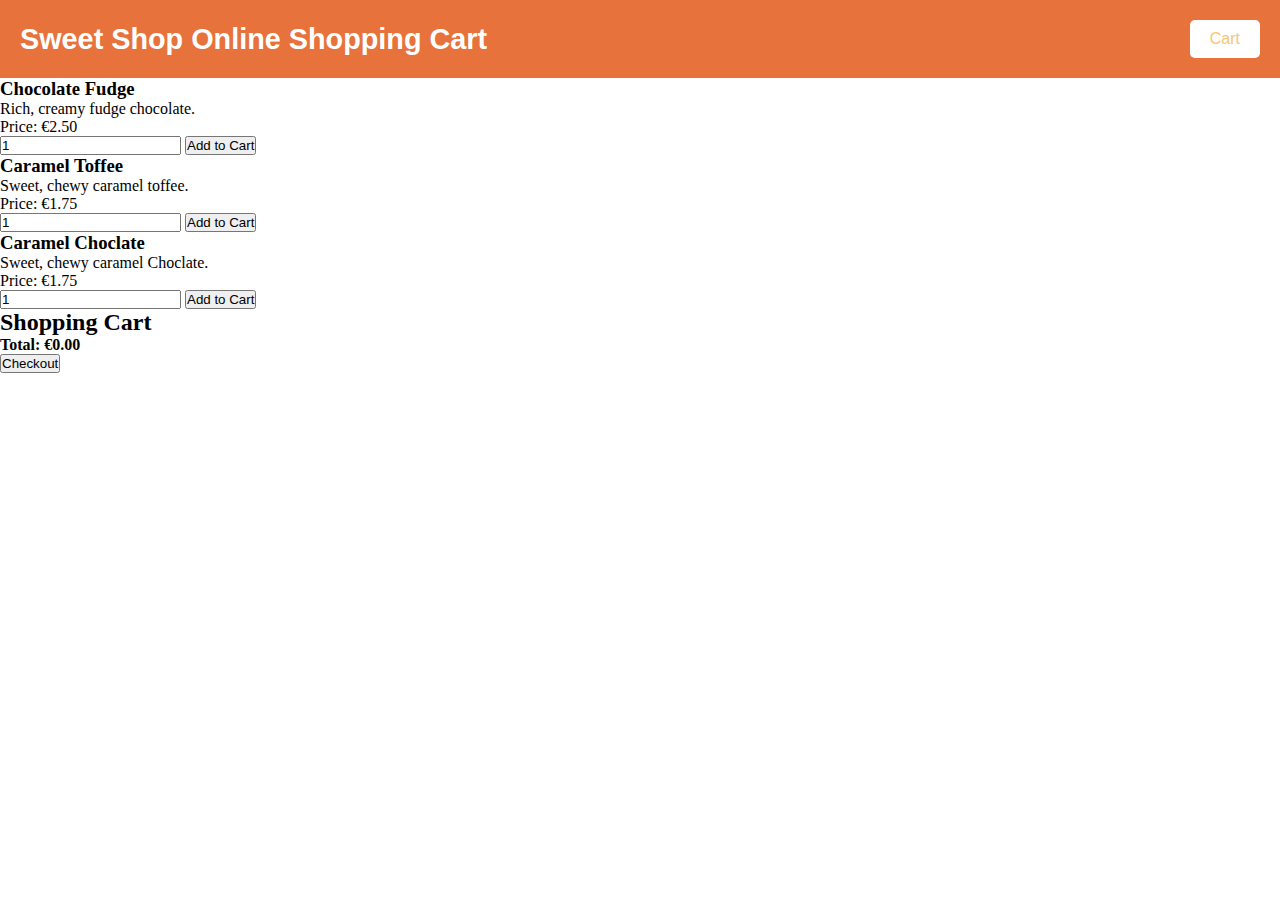
<file: index.html>
<!DOCTYPE html>
<html lang="en">
<head>
  <meta charset="UTF-8">
  <title>NAWAL SWEETS</title>
  <link rel="stylesheet" href="style.css">

</head>
<body>
    <header>
        <h1>Sweet Shop Online Shopping Cart</h1>
        <button class="menu-button" onclick="toggleCartMenu()">Cart</button>
    </header>

  <!-- products list -->
  <div id="product-list">
    <!-- Products will be dynamically inserted here -->
  </div>

   <!-- Section for shopping cart -->
    <div id="shopping-cart">
    <h2>Shopping Cart</h2>
     <div id="cart-items">
      <!-- Cart items will be rendered here -->
         </div>
           <p><strong>Total: €<span id="cart-total">0.00</span></strong></p>
              <button id="checkout-btn">Checkout</button>
              </div>

       <!-- Confirmation message -->
      <div id="confirmation"></div>

       <!-- Link to JavaScript file -->
        <script src="script.js"></script>
    </body>
      </html>
</file>
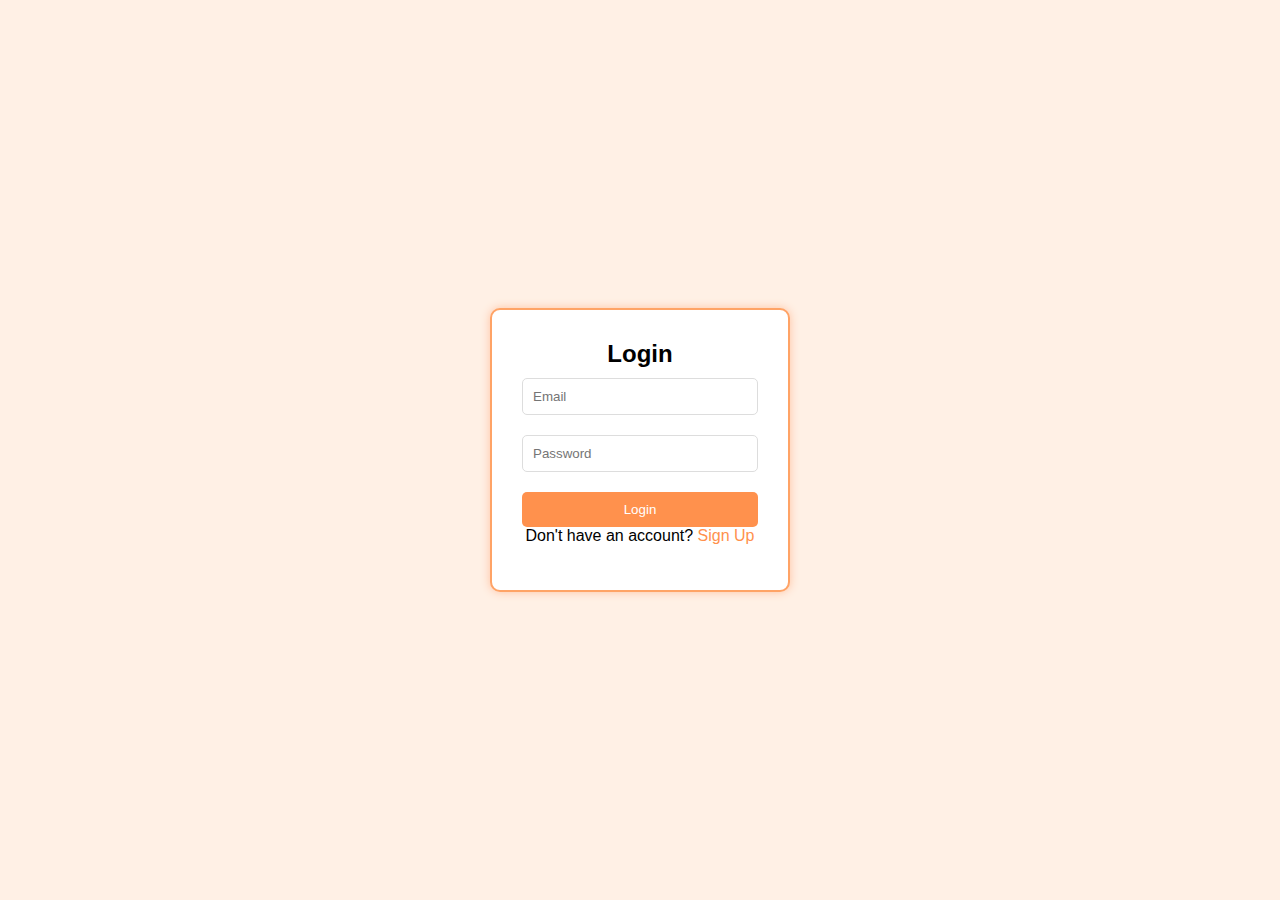
<file: auth.html>
<!DOCTYPE html>
<html lang="en">
<head>
  <meta charset="UTF-8">
  <title>Sweet Shop - Authentication</title>
  <link rel="stylesheet" href="auth.css">
  <!-- Font Awesome for password toggle icons -->
  <link rel="stylesheet" href="https://cdnjs.cloudflare.com/ajax/libs/font-awesome/6.0.0-beta3/css/all.min.css">
</head>
<body>
  <div class="auth-container">
    <!-- Login Form (default view) -->
    <div id="login-form" class="form-box">
      <h2>Login</h2>
      <input type="email" id="login-email" placeholder="Email" required />
      <div class="password-container">
        <input type="password" id="login-password" placeholder="Password" required />
        <button type="button" class="toggle-password" onclick="togglePassword('login-password', this)">
          <i class="fa fa-eye"></i>
        </button>
      </div>
      <button onclick="loginUser()">Login</button>
      <p>Don't have an account? <a href="#" onclick="toggleForm('signup')">Sign Up</a></p>
      <p id="login-message" class="message"></p>
    </div>

    <!-- Sign Up Form (hidden by default) -->
    <div id="signup-form" class="form-box hidden">
      <h2>Sign Up</h2>
      <input type="text" id="signup-name" placeholder="Username" required />
      <input type="email" id="signup-email" placeholder="Email" required />
      <div class="password-container">
        <input type="password" id="signup-password" placeholder="Enter Password" required />
        <button type="button" class="toggle-password" onclick="togglePassword('signup-password', this)">
          <i class="fa fa-eye"></i>
        </button>
      </div>
      <div class="password-container">
        <input type="password" id="signup-confirm-password" placeholder="Confirm Password" required />
        <button type="button" class="toggle-password" onclick="togglePassword('signup-confirm-password', this)">
          <i class="fa fa-eye"></i>
        </button>
      </div>
      <button onclick="signupUser()">Sign Up</button>
      <p>Already have an account? <a href="#" onclick="toggleForm('login')">Login</a></p>
      <p id="signup-message" class="message"></p>
    </div>
  </div>

  <script src="auth.js"></script>
</body>
</html>
</file>
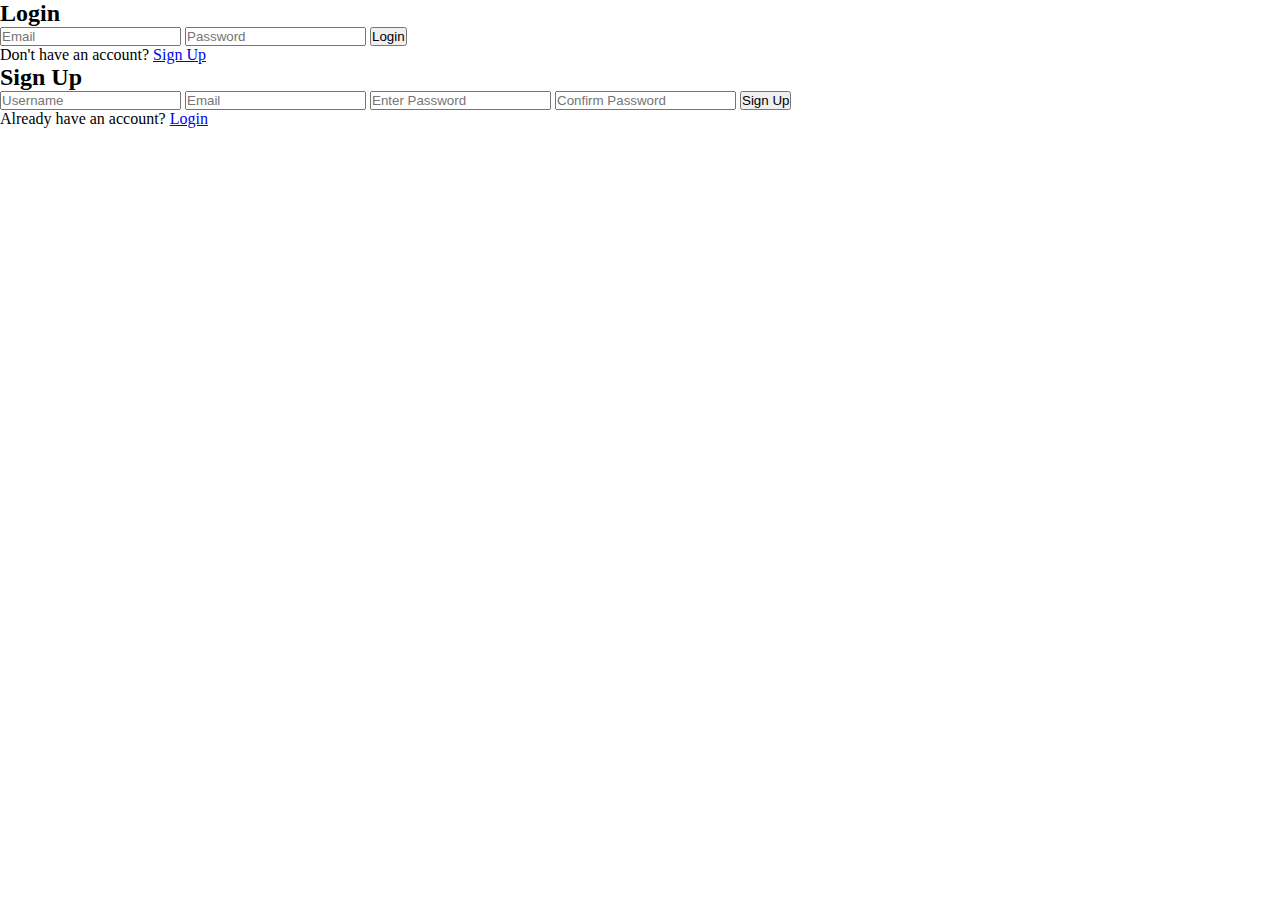
<file: login.html>
<!DOCTYPE html>
<html lang="en">
<head>
  <meta charset="UTF-8">
  <title>Sweet Shop - Login & Signup</title>
  <link rel="stylesheet" href="style.css">
</head>
<body>

  <div class="auth-container">
    <!-- Login Form -->
    <div id="login-form" class="form-box">
      <h2>Login</h2>
      <input type="email" id="login-email" placeholder="Email" required />
      <input type="password" id="login-password" placeholder="Password" required />
      <button onclick="loginUser()">Login</button>
      <p>Don't have an account? <a href="#" onclick="toggleForm('signup')">Sign Up</a></p>
    </div>

    <!-- Sign Up Form -->
    <div id="signup-form" class="form-box hidden">
      <h2>Sign Up</h2>
      <input type="text" id="signup-name" placeholder="Username" required />
      <input type="email" id="signup-email" placeholder="Email" required />
      <input type="password" id="signup-password" placeholder="Enter Password" required />
      <input type="password" id="signup-confirm-password" placeholder="Confirm Password" required />
      <button onclick="signupUser()">Sign Up</button>
      <p>Already have an account? <a href="#" onclick="toggleForm('login')">Login</a></p>
    </div>

    <!-- Message Box -->
    <p id="message"></p>
  </div>

  <script src="auth.js"></script>
</body>
</html>
</file>
<file: style.css>
/* General Reset or Basic Defaults (optional) */
* {
  box-sizing: border-box;
  margin: 0;
  padding: 0;
}

/* Header Styles */
header {
  background-color: #e8723b;
  color: #fff;
  padding: 20px;
  display: flex;
  justify-content: space-between;
  align-items: center;
}
header h1 {
  margin: 0;
  font-size: 1.8em;
  font-family: 'Arial', sans-serif;
}
.menu-button {
  background-color: #fff;
  color: #f8c471;
  border: none;
  padding: 10px 20px;
  font-size: 1em;
  cursor: pointer;
  border-radius: 5px;
  transition: background-color 0.3s;
}
.menu-button:hover {
  background-color: #f1f1f1;
}

/* Main Container */
.container {
  display: flex;
  justify-content: space-around;
  align-items: flex-start;
  margin: 20px;
}

/* Product Section */
.product-section {
  background-color: #fff4e6; /* Light peach background */
  width: 60%;
  display: grid;
  grid-template-columns: repeat(2, 1fr); /* 2 columns */
  gap: 1rem; /* Spacing between product cards */
  padding: 1rem;
  border-radius: 5px;
}

/* Individual Product Card */
.product-card {
  background-color: #ffdab9; /* Lighter orange/peach for each card */
  border-radius: 5px;
  padding: 1rem;
  text-align: center;
  box-shadow: 0 2px 4px rgba(0,0,0,0.1);
}

/* Product Image */
.product-card img {
  max-width: 100%;
  height: auto;
  border-radius: 5px;
  margin-bottom: 0.5rem;
}

/* Product Name */
.product-card h3 {
  margin: 0.5rem 0;
  font-size: 1.2em;
}

/* Quantity Controls */
.quantity-controls {
  display: flex;
  justify-content: center;
  align-items: center;
  margin: 0.5rem 0;
}
.quantity-controls button {
  background-color: #f8c471;
  color: #fff;
  border: none;
  padding: 0.5rem;
  font-size: 1em;
  cursor: pointer;
  margin: 0 0.5rem;
  border-radius: 3px;
  width: 30px;
  height: 30px;
}
.quantity-controls button:hover {
  background-color: #e0ac56;
}
.quantity-controls span {
  font-size: 1.1em;
  margin: 0 0.5rem;
  min-width: 20px;
  display: inline-block;
  text-align: center;
}

/* Add to Cart Button */
.add-to-cart-btn {
  background-color: #4CAF50;
  color: #fff;
  border: none;
  padding: 0.5rem 1rem;
  cursor: pointer;
  font-size: 1em;
  border-radius: 5px;
  transition: background-color 0.3s;
}
.add-to-cart-btn:hover {
  background-color: #45a049;
}

/* Cart Section */
.cart-section {
  background-color: #e6fff4; /* Light mint background */
  width: 30%;
  padding: 1rem;
  border-radius: 5px;
  box-shadow: 0 2px 4px rgba(0,0,0,0.1);
}
.cart-section h2 {
  margin-bottom: 1rem;
}

/* Cart Items */
#cart-items > div {
  background-color: #fff;
  margin-bottom: 0.5rem;
  padding: 0.5rem;
  border-radius: 3px;
  box-shadow: 0 1px 2px rgba(0,0,0,0.1);
}
#confirmation {
  margin-top: 10px;
  color: green;
  font-weight: bold;
}
</file>
<file: auth.css>
/* Basic Reset */
* {
    box-sizing: border-box;
    margin: 0;
    padding: 0;
  }
  
  /* Overall Body Styling */
  body {
    font-family: Arial, sans-serif;
    background: #fff0e5;
    display: flex;
    align-items: center;
    justify-content: center;
    height: 100vh;
  }
  
  /* Authentication Container */
  .auth-container {
    background-color: #fff;
    border: 2px solid #ffa366;
    padding: 30px;
    border-radius: 10px;
    box-shadow: 0 0 10px #ffc2a1;
    width: 300px;
    text-align: center;
  }
  
  /* Form Box Styling */
  .form-box {
    display: flex;
    flex-direction: column;
  }
  
  /* Input Fields */
  .form-box input {
    padding: 10px;
    margin: 10px 0;
    border-radius: 5px;
    border: 1px solid #ddd;
    width: 100%;
  }
  
  /* Password Container Styling */
  .password-container {
    position: relative;
    display: flex;
    align-items: center;
  }
  
  .password-container input {
    width: 100%;
    padding-right: 40px; /* Space for the toggle button */
  }
  
  .toggle-password {
    position: absolute;
    right: 10px;
    background: none;
    border: none;
    cursor: pointer;
    padding: 5px;
  }
  
  .toggle-password i {
    font-size: 1.2em;
  }
  
  /* Button Styling */
  button {
    padding: 10px;
    background-color: #ff914d;
    border: none;
    border-radius: 5px;
    color: white;
    cursor: pointer;
    margin-top: 10px;
    transition: background-color 0.3s;
  }
  
  button:hover {
    background-color: #ff7733;
  }
  
  /* Links in forms */
  .form-box p a {
    color: #ff914d;
    text-decoration: none;
  }
  
  .form-box p a:hover {
    text-decoration: underline;
  }
  
  /* Hidden Class */
  .hidden {
    display: none;
  }
  
  /* Message Styling */
  .message {
    margin-top: 15px;
    font-weight: bold;
  }
</file>
